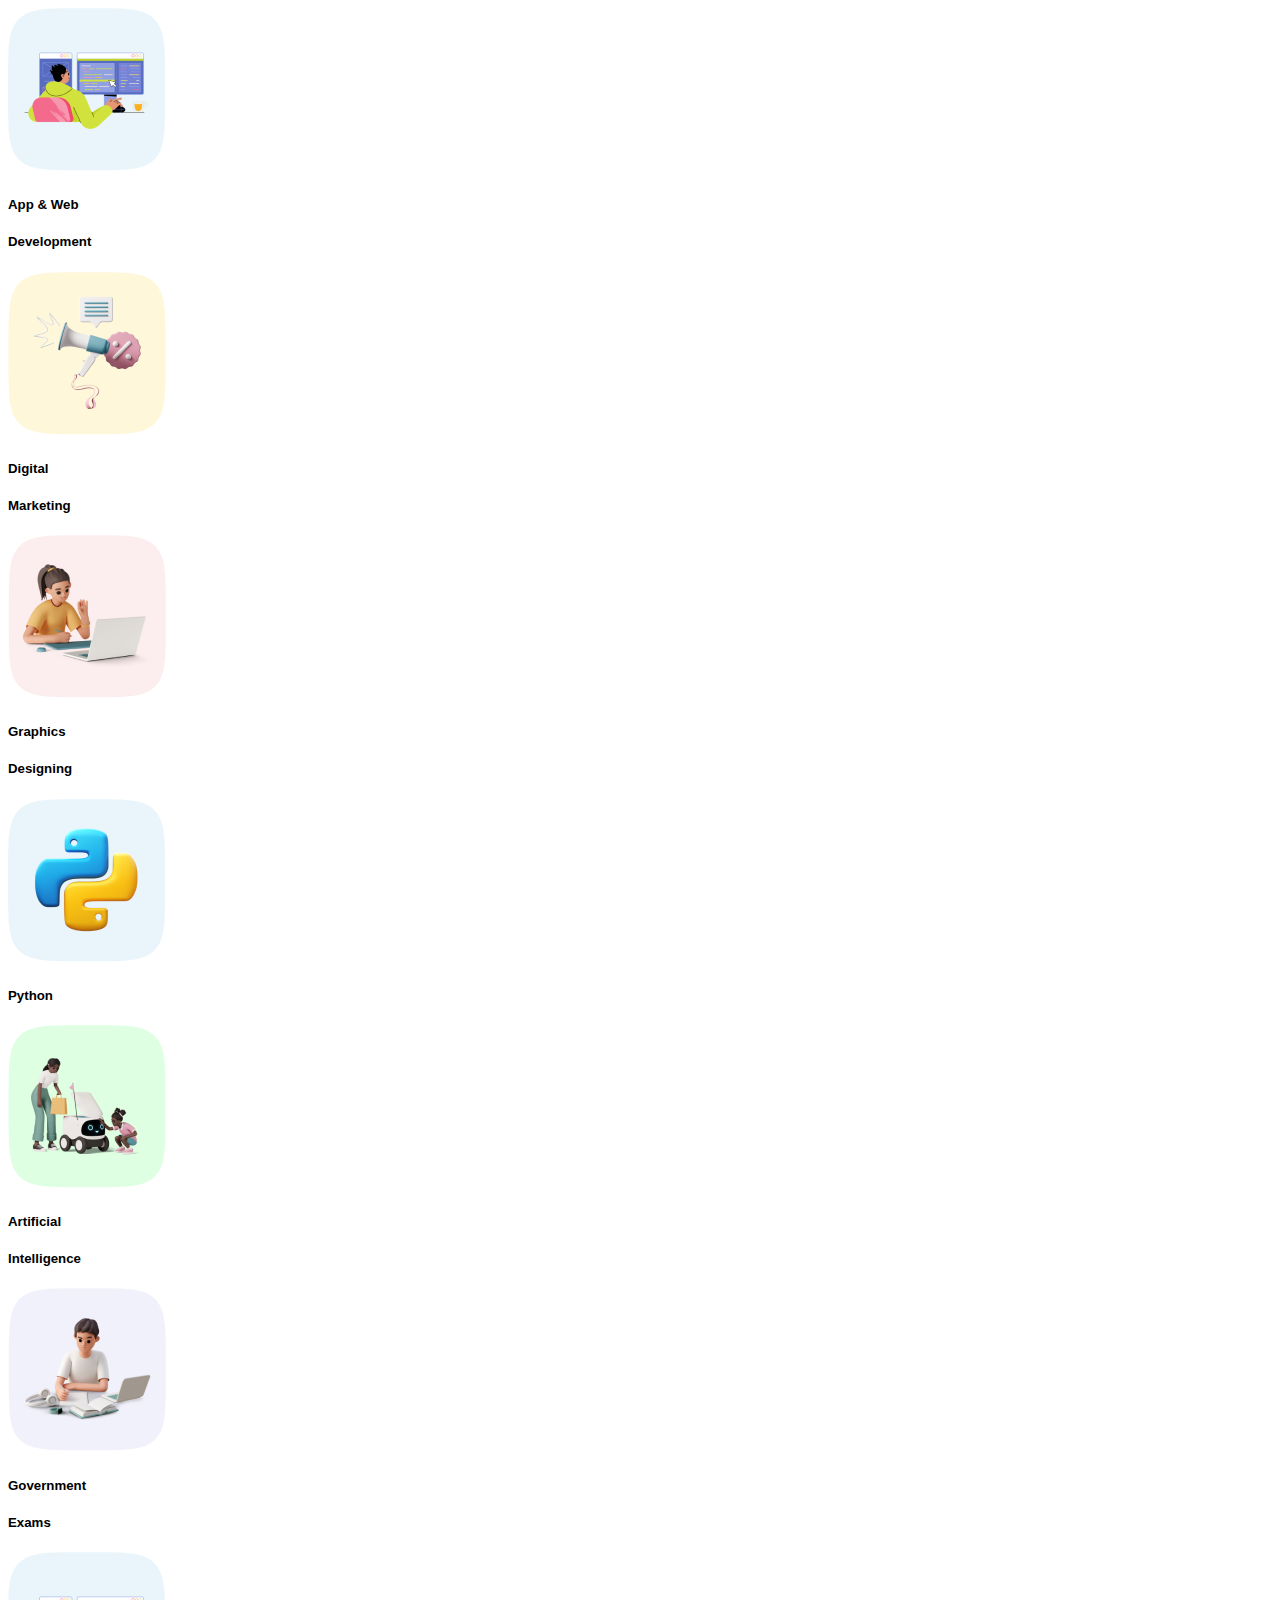
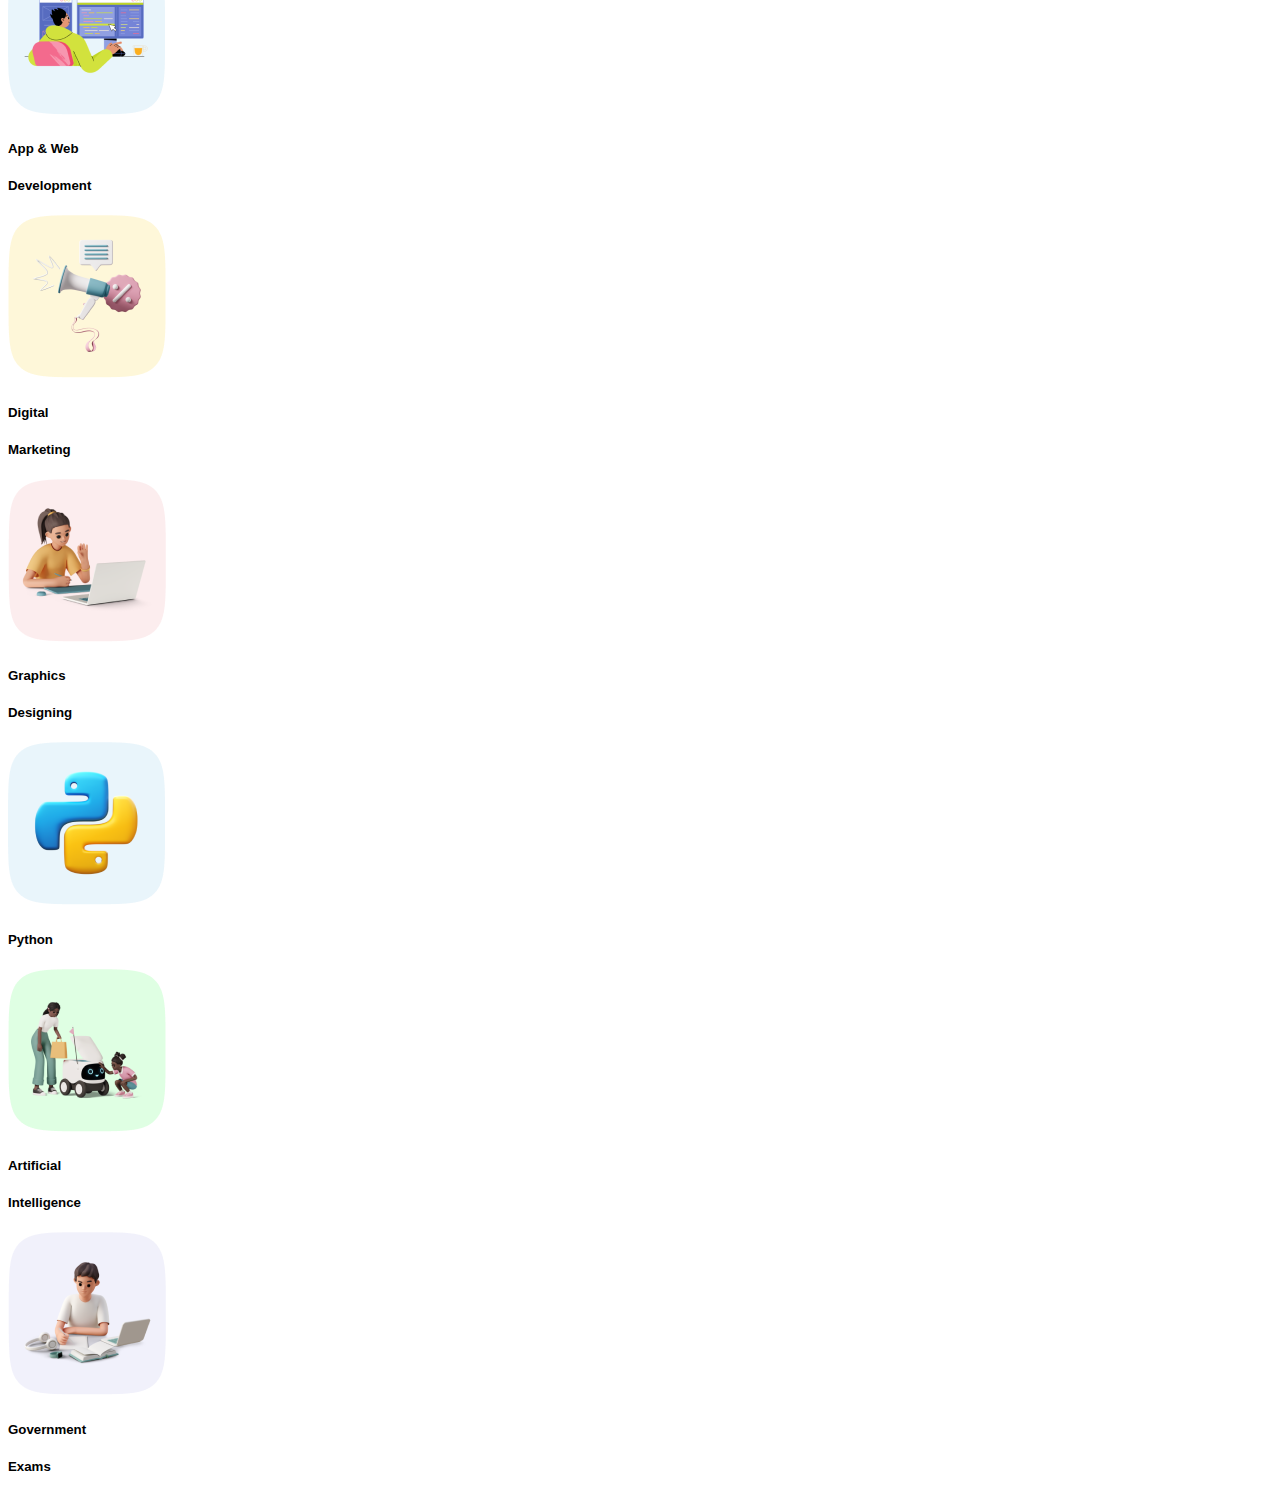
<file: Inkronix/allcategory.html>
<!doctype html>
<html lang="en">

<head>
    <meta charset="utf-8">
    <meta name="viewport" content="width=device-width, initial-scale=1">
    <title>allCategory</title>
    <link href="https://cdn.jsdelivr.net/npm/bootstrap@5.3.0-alpha3/dist/css/bootstrap.min.css" rel="stylesheet"
        integrity="sha384-KK94CHFLLe+nY2dmCWGMq91rCGa5gtU4mk92HdvYe+M/SXH301p5ILy+dN9+nJOZ" crossorigin="anonymous">
    <style>
        .font-family-poppins {
            font-family: 'Poppins', sans-serif;
        }
    </style>


</head>

<body>

    <div class="row row-cols-1 row-cols-md-3 row-cols-lg-3 g-4 my-4">
        <div class="col" onclick="window.location.href='#'">
            <div class="card h-100 bg-light rounded-5 shadow-sm">
                <div class="row gy-3 my-3">
                    <div class="col-md-4">
                        <img src="./assets/pics/11.png" class="img-fluid rounded-start" alt="...">
                    </div>
                    <div class="col-md-8">
                        <div class="card-body pb-3">
                            <h5 class="card-title font-family-poppins fw-bold fs-4">App & Web</h5>
                            <h5 class="card-title font-family-poppins fw-bold fs-4">Development</h5>
                        </div>
                    </div>
                </div>
            </div>
        </div>

        <div class="col" onclick="window.location.href='#'">
            <div class="card h-100 bg-light rounded-5 shadow-sm">
                <div class="row gy-3 my-3">
                    <div class="col-md-4">
                        <img src="./assets/pics/22.png" class="img-fluid rounded-start" alt="...">
                    </div>
                    <div class="col-md-8">
                        <div class="card-body pb-3">
                            <h5 class="card-title font-family-poppins fw-bold fs-4">Digital</h5>
                            <h5 class="card-title font-family-poppins fw-bold fs-4">Marketing</h5>
                        </div>
                    </div>
                </div>
            </div>
        </div>

        <div class="col" onclick="window.location.href='#'">
            <div class="card h-100 bg-light rounded-5 shadow-sm">
                <div class="row gy-3 my-3">
                    <div class="col-md-4">
                        <img src="./assets/pics/33.png" class="img-fluid rounded-start" alt="...">
                    </div>
                    <div class="col-md-8">
                        <div class="card-body pb-3">
                            <h5 class="card-title font-family-poppins fw-bold fs-4">Graphics</h5>
                            <h5 class="card-title font-family-poppins fw-bold fs-4">Designing</h5>
                        </div>
                    </div>
                </div>
            </div>
        </div>

    </div>

    <div class="row row-cols-1 row-cols-md-3 row-cols-lg-3 g-4 my-4">
        <div class="col" onclick="window.location.href='#'">
            <div class="card h-100 bg-light rounded-5 shadow-sm">
                <div class="row gy-3 my-3">
                    <div class="col-md-4">
                        <img src="./assets/pics/44.png" class="img-fluid rounded-start" alt="...">
                    </div>
                    <div class="col-md-8">
                        <div class="card-body pb-3">
                            <h5 class="card-title font-family-poppins fw-bold fs-4">Python</h5>
                            <h5 class="card-title font-family-poppins fw-bold fs-4"></h5>
                        </div>
                    </div>
                </div>
            </div>
        </div>

        <div class="col" onclick="window.location.href='#'">
            <div class="card h-100 bg-light rounded-5 shadow-sm">
                <div class="row gy-3 my-3">
                    <div class="col-md-4">
                        <img src="./assets/pics/55.png" class="img-fluid rounded-start" alt="...">
                    </div>
                    <div class="col-md-8">
                        <div class="card-body pb-3">
                            <h5 class="card-title font-family-poppins fw-bold fs-4">Artificial</h5>
                            <h5 class="card-title font-family-poppins fw-bold fs-4">Intelligence</h5>
                        </div>
                    </div>
                </div>
            </div>
        </div>

        <div class="col" onclick="window.location.href='#'">
            <div class="card h-100 bg-light rounded-5 shadow-sm">
                <div class="row gy-3 my-3">
                    <div class="col-md-4">
                        <img src="./assets/pics/66.png" class="img-fluid rounded-start" alt="...">
                    </div>
                    <div class="col-md-8">
                        <div class="card-body pb-3">
                            <h5 class="card-title font-family-poppins fw-bold fs-4">Government</h5>
                            <h5 class="card-title font-family-poppins fw-bold fs-4">Exams</h5>
                        </div>
                    </div>
                </div>
            </div>
        </div>

    </div>

    <div class="row row-cols-1 row-cols-md-3 row-cols-lg-3 g-4  my-4">
        <div class="col" onclick="window.location.href='#'">
            <div class="card h-100 bg-light rounded-5 shadow-sm">
                <div class="row gy-3 my-3">
                    <div class="col-md-4">
                        <img src="./assets/pics/11.png" class="img-fluid rounded-start" alt="...">
                    </div>
                    <div class="col-md-8">
                        <div class="card-body pb-3">
                            <h5 class="card-title font-family-poppins fw-bold fs-4">App & Web</h5>
                            <h5 class="card-title font-family-poppins fw-bold fs-4">Development</h5>
                        </div>
                    </div>
                </div>
            </div>
        </div>

        <div class="col" onclick="window.location.href='#'">
            <div class="card h-100 bg-light rounded-5 shadow-sm">
                <div class="row gy-3 my-3">
                    <div class="col-md-4">
                        <img src="./assets/pics/22.png" class="img-fluid rounded-start" alt="...">
                    </div>
                    <div class="col-md-8">
                        <div class="card-body pb-3">
                            <h5 class="card-title font-family-poppins fw-bold fs-4">Digital</h5>
                            <h5 class="card-title font-family-poppins fw-bold fs-4">Marketing</h5>
                        </div>
                    </div>
                </div>
            </div>
        </div>

        <div class="col" onclick="window.location.href='#'">
            <div class="card h-100 bg-light rounded-5 shadow-sm">
                <div class="row gy-3 my-3">
                    <div class="col-md-4">
                        <img src="./assets/pics/33.png" class="img-fluid rounded-start" alt="...">
                    </div>
                    <div class="col-md-8">
                        <div class="card-body pb-3">
                            <h5 class="card-title font-family-poppins fw-bold fs-4">Graphics</h5>
                            <h5 class="card-title font-family-poppins fw-bold fs-4">Designing</h5>
                        </div>
                    </div>
                </div>
            </div>
        </div>

    </div>

    <div class="row row-cols-1 row-cols-md-3 row-cols-lg-3 g-4  my-4">
        <div class="col" onclick="window.location.href='#'">
            <div class="card h-100 bg-light rounded-5 shadow-sm">
                <div class="row gy-3 my-3">
                    <div class="col-md-4">
                        <img src="./assets/pics/44.png" class="img-fluid rounded-start" alt="...">
                    </div>
                    <div class="col-md-8">
                        <div class="card-body pb-3">
                            <h5 class="card-title font-family-poppins fw-bold fs-4">Python</h5>
                            <h5 class="card-title font-family-poppins fw-bold fs-4"></h5>
                        </div>
                    </div>
                </div>
            </div>
        </div>

        <div class="col" onclick="window.location.href='#'">
            <div class="card h-100 bg-light rounded-5 shadow-sm">
                <div class="row gy-3 my-3">
                    <div class="col-md-4">
                        <img src="./assets/pics/55.png" class="img-fluid rounded-start" alt="...">
                    </div>
                    <div class="col-md-8">
                        <div class="card-body pb-3">
                            <h5 class="card-title font-family-poppins fw-bold fs-4">Artificial</h5>
                            <h5 class="card-title font-family-poppins fw-bold fs-4">Intelligence</h5>
                        </div>
                    </div>
                </div>
            </div>
        </div>

        <div class="col" onclick="window.location.href='#'">
            <div class="card h-100 bg-light rounded-5 shadow-sm">
                <div class="row gy-3 my-3">
                    <div class="col-md-4">
                        <img src="./assets/pics/66.png" class="img-fluid rounded-start" alt="...">
                    </div>
                    <div class="col-md-8">
                        <div class="card-body pb-3">
                            <h5 class="card-title font-family-poppins fw-bold fs-4">Government</h5>
                            <h5 class="card-title font-family-poppins fw-bold fs-4">Exams</h5>
                        </div>
                    </div>
                </div>
            </div>
        </div>

    </div>

</body>

</html>
</file>
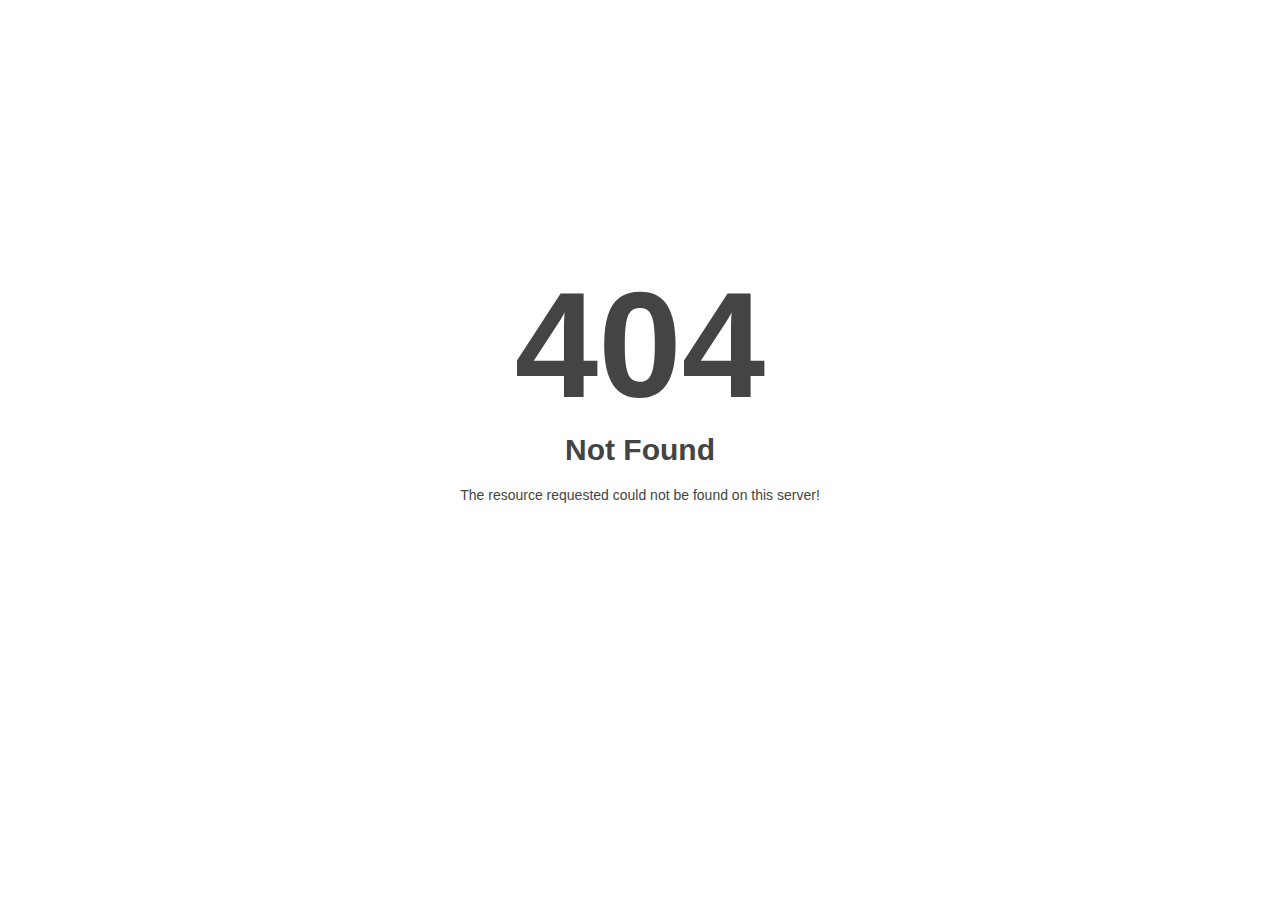
<file: Inkronix/assets/css/vendor/ajax-loader.html>
<!DOCTYPE html>
<html style="height:100%">
<head>
<meta name="viewport" content="width=device-width, initial-scale=1, shrink-to-fit=no" />
<title> 404 Not Found
</title></head>
<body style="color: #444; margin:0;font: normal 14px/20px Arial, Helvetica, sans-serif; height:100%; background-color: #fff;">
<div style="height:auto; min-height:100%; ">     <div style="text-align: center; width:800px; margin-left: -400px; position:absolute; top: 30%; left:50%;">
        <h1 style="margin:0; font-size:150px; line-height:150px; font-weight:bold;">404</h1>
<h2 style="margin-top:20px;font-size: 30px;">Not Found
</h2>
<p>The resource requested could not be found on this server!</p>
</div></div></body></html>
</file>
